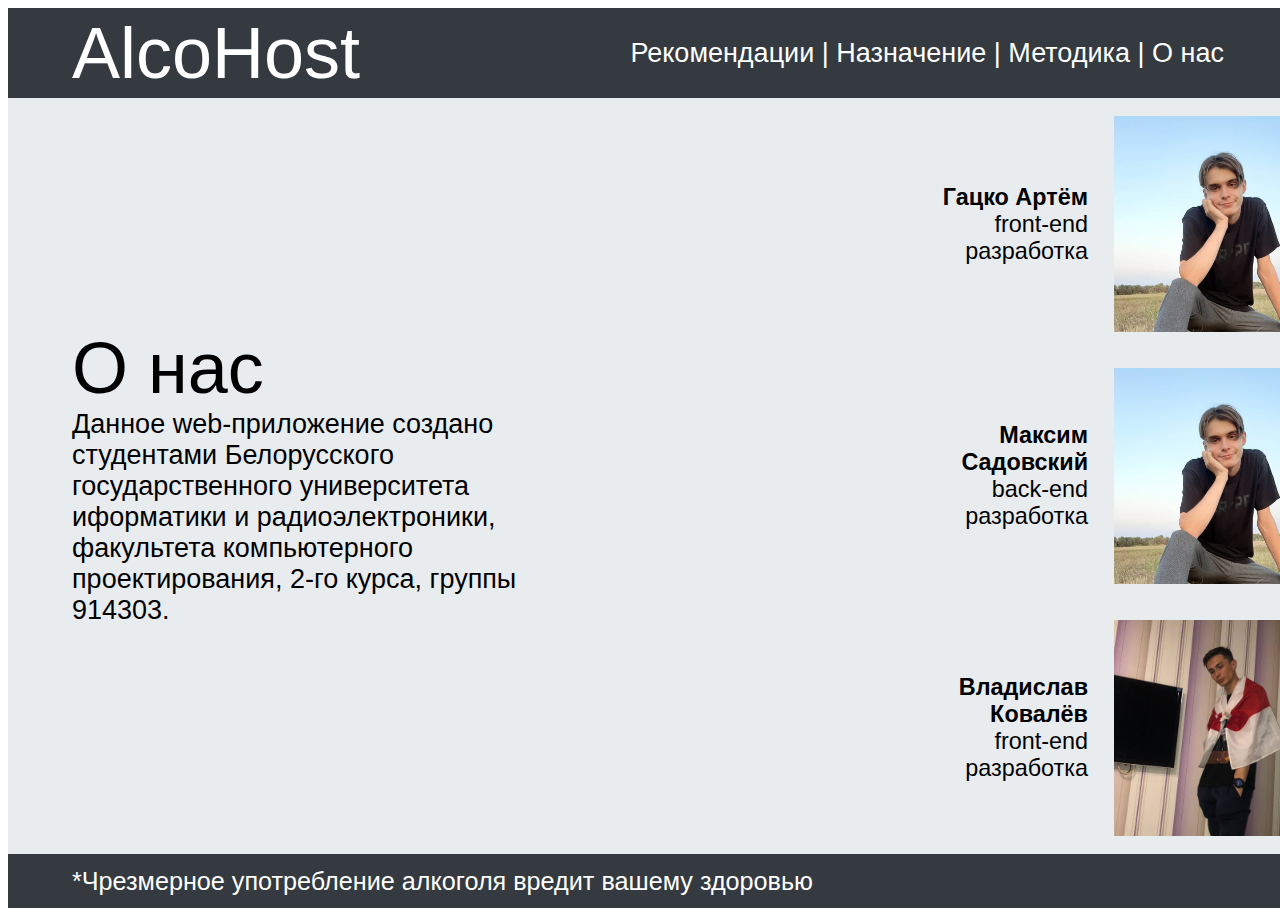
<file: AboutUs/aboutUs.html>
<!DOCTYPE html>
<html>
	<head>
		<meta charset = "utf-8">
		<title>AlcoHost</title>
		<link rel="stylesheet" href="https://stackpath.bootstrapcdn.com/bootstrap/4.1.3/css/bootstrap.min.css" integrity="sha384-MCw98/SFnGE8fJT3GXwEOngsV7Zt27NXFoaoApmYm81iuXoPkFOJwJ8ERdknLPMO" crossorigin="anonymous">
		<script src="https://stackpath.bootstrapcdn.com/bootstrap/4.1.3/js/bootstrap.min.js" integrity="sha384-ChfqqxuZUCnJSK3+MXmPNIyE6ZbWh2IMqE241rYiqJxyMiZ6OW/JmZQ5stwEULTy" crossorigin="anonymous"></script>
		<script src="https://code.jquery.com/jquery-3.3.1.slim.min.js" integrity="sha384-q8i/X+965DzO0rT7abK41JStQIAqVgRVzpbzo5smXKp4YfRvH+8abtTE1Pi6jizo" crossorigin="anonymous"></script>
		<script src="https://cdnjs.cloudflare.com/ajax/libs/popper.js/1.14.3/umd/popper.min.js" integrity="sha384-ZMP7rVo3mIykV+2+9J3UJ46jBk0WLaUAdn689aCwoqbBJiSnjAK/l8WvCWPIPm49" crossorigin="anonymous"></script>
		<link rel="stylesheet" href="style.css">
	</head>
	
	<body>
		<div class = "head">
			<div class = "head_context">
				<div class = "head_name"><a href = "../index.html">AlcoHost</a></div>
				<div class = "head_menu">
					<a href = "#">Рекомендации</a>
					|
					<a href = "#">Назначение</a>
					|
					<a href = "#">Методика</a>
					|
					<a href = "#">О нас</a>
				</div>
			</div>
		</div>
		
		<div class = "content">
			<div class = "content_head">
				<div class = "content_head_name">О нас</div>
				<div class = "content_head_context">Данное web-приложение создано студентами Белорусского государственного университета иформатики и радиоэлектроники, факультета компьютерного проектирования, 2-го курса, группы 914303.</div>
			</div>
			<div class = "content_img">
				<div class = "content_img_pep">
					<p><b>Гацко Артём</b><br>front-end разработка</p>
					<img src = "./img/artem_gck.jpg">
					<div></div>
				</div>
				<div class = "content_img_pep">
					<p><b>Максим Садовский</b><br>back-end разработка</p>
					<img src = "./img/artem_gck.jpg">
					<div></div>
				</div>
				<div class = "content_img_pep">
					<p><b>Владислав Ковалёв</b><br>front-end разработка</p>
					<img src = "./img/vladik_kovatigr.jpg">
					<div></div>
				</div>
			</div>
		</div>
		
		<div class = "attention">
			<div>*Чрезмерное употребление алкоголя вредит вашему здоровью</div>
		</div>
	</body>
</html>
</file>
<file: AboutUs/style.css>
body {
	font-family: 'Roboto', 'Helvetica Nue', sans-serif;
	display: flex;
	flex-direction: column;
}

.head {
	display: flex;
	justify-content: center;
	height: 10vh;
	width: 100vw;
	background-color: rgba(52, 58, 64, 1);
}

.head_context {
	display: flex;
	justify-content: space-between;
	align-items: center;
	padding-left: 5vw;
	padding-right: 5vw;
	width: 100vw;
}

.head_context h1 a {
	/*font-size: 53px;*/
	font-size: 8vh;
	text-decoration: none;
	color: white;
}

.head_context h1 {
	/*font-size: 53px;*/
	font-size: 8vh;
	color: white;
}

.head_name a {
	/*font-size: 53px;*/
	font-size: 8vh;
	color: white;
	text-decoration: none;
}

.head_menu {
	/*font-size: 24px;*/
	font-size: 3vh;
	color: white;
}

.head_menu a {
	color: white;
	text-decoration: none;
}

.content {
	display: flex;
	justify-content: flex-start;
	align-items: center;
	flex-direction: row;
	width: 100vw;
	height: 84vh;
	padding-left: 5vw;
	padding-right: 5vw;
	background-color: rgba(233, 236, 239, 1);
}

.content_head {
	display: flex;
	justify-content: center;
	align-items: flex-start;
	flex-direction: column;
	width: 100vw;
}

.content_head_name {
	/*font-size: 53px;*/
	font-size: 8vh;
}

.content_head_context {
	width: 40vw;
	/*font-size: 24px;*/
	font-size: 3vh;
}

.attention {
	display: flex;
	justify-content: flex-start;
	align-items: center;
	padding-left: 5vw;
	height: 6vh;
	width: 100vw;
	/*font-size: 20px;*/
	font-size: 2.8vh;
	background-color: rgba(52, 58, 64, 1);
	color: white;
}

.content_img {
	display: flex;
	flex-direction: column;
	justify-content: space-around;
	height: 84vh;
}

.content_img_pep {
	display: flex;
	align-items: center;
	flex-direction: row;
}

.content_img_pep img {
	height: 24vh;
}

.content_img_pep div {
	height: 24vh;
	width: 0.75vw;
	background-color: rgba(52, 58, 64, 1);
	border-radius: 2px;
	margin-left: 1vw;
}

.content_img_pep p {
	width: 15vw;
	/*font-size: 16px;*/
	font-size: 2.6vh;
	margin-right: 2vw;
	text-align: right;
}
</file>
